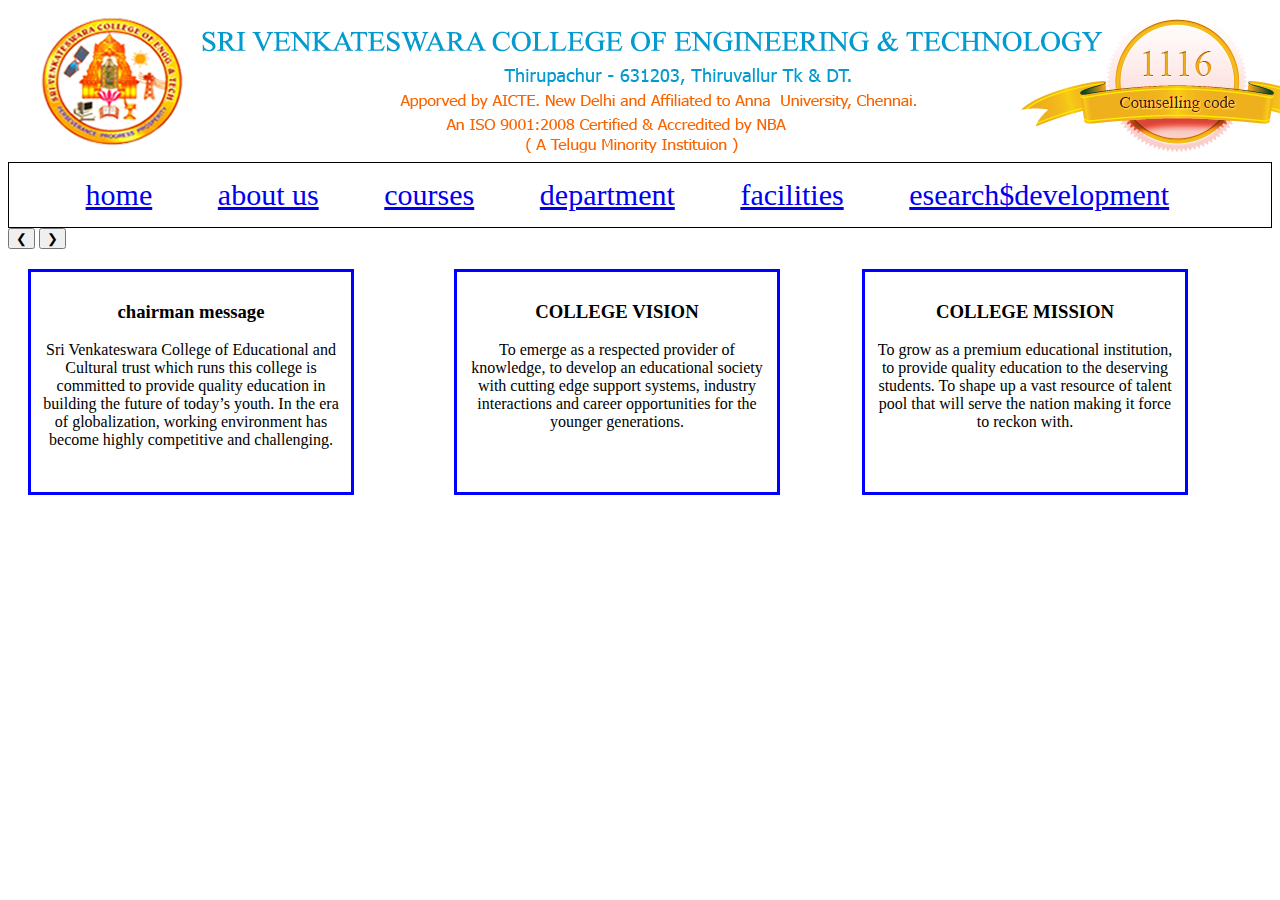
<file: index.html>
<!DOCTYPE html>
<html lang="en" dir="ltr">
  <head>
    <link rel="stylesheet" href="hid.css">


    <meta charset="utf-8">
    <title>project</title>
  </head>
  <body>
    <img src="banner.png" alt="">
    <table>
      <div class="list">
        <a href="#">home</a>
        <a href="#">about us</a>
      <a href="#">courses</a>
      <a href="#">department</a>
      <a href="#">facilities</a>
      <a href="#">esearch$development</a>
        </div>
        <div class="slideshows">

            <img class="slideshow" src="18.jpg" alt="">

          <img  class="slideshow"src="9.jpg" alt="">

            <img  class="slideshow" src="7.jpg" alt="">



  <button class="w3-button w3-black w3-display-left" onclick="plusDivs(-1)">&#10094;</button>
  <button class="w3-button w3-black w3-display-right" onclick="plusDivs(1)">&#10095;</button>

        </div>

      <div class="three">
        <div id="first">
          <h3>chairman message</h3>
          <p> Sri Venkateswara College of Educational and Cultural trust which runs this college is committed to provide quality education in building the future of today’s youth. In the era of globalization, working environment has become highly competitive and challenging.
          </p>

        </div>
        <div id="second">
          <h3>COLLEGE VISION</h3>
          <p>  To emerge as a respected provider of knowledge, to develop an educational society with cutting edge support systems, industry interactions and career opportunities for the younger generations.</p>


        </div>
        <div id="third">
          <h3>COLLEGE MISSION</h3>
          <p>   To grow as a premium educational institution, to provide quality education to the deserving students. To shape up a vast resource of talent pool that will serve the nation making it force to reckon with.</p>
        </div>


      </div>

<script type="text/javascript">
var slideindex=1;
showdivs(slideindex);

function plusdivs(n){
  showdivs(slideindex +=n);
}
function showdivs(n){
  var i;
  var x=document.getElementsByClassName('slideshow')
  if (n > x.length) {slideIndex = 1}
 if (n < 1) {slideIndex = x.length}
 for (i = 0; i < x.length; i++) {
   x[i].style.display = "none";
 }
 x[slideIndex-1].style.display = "block";

}

</script>





  </body>
</html>
</file>
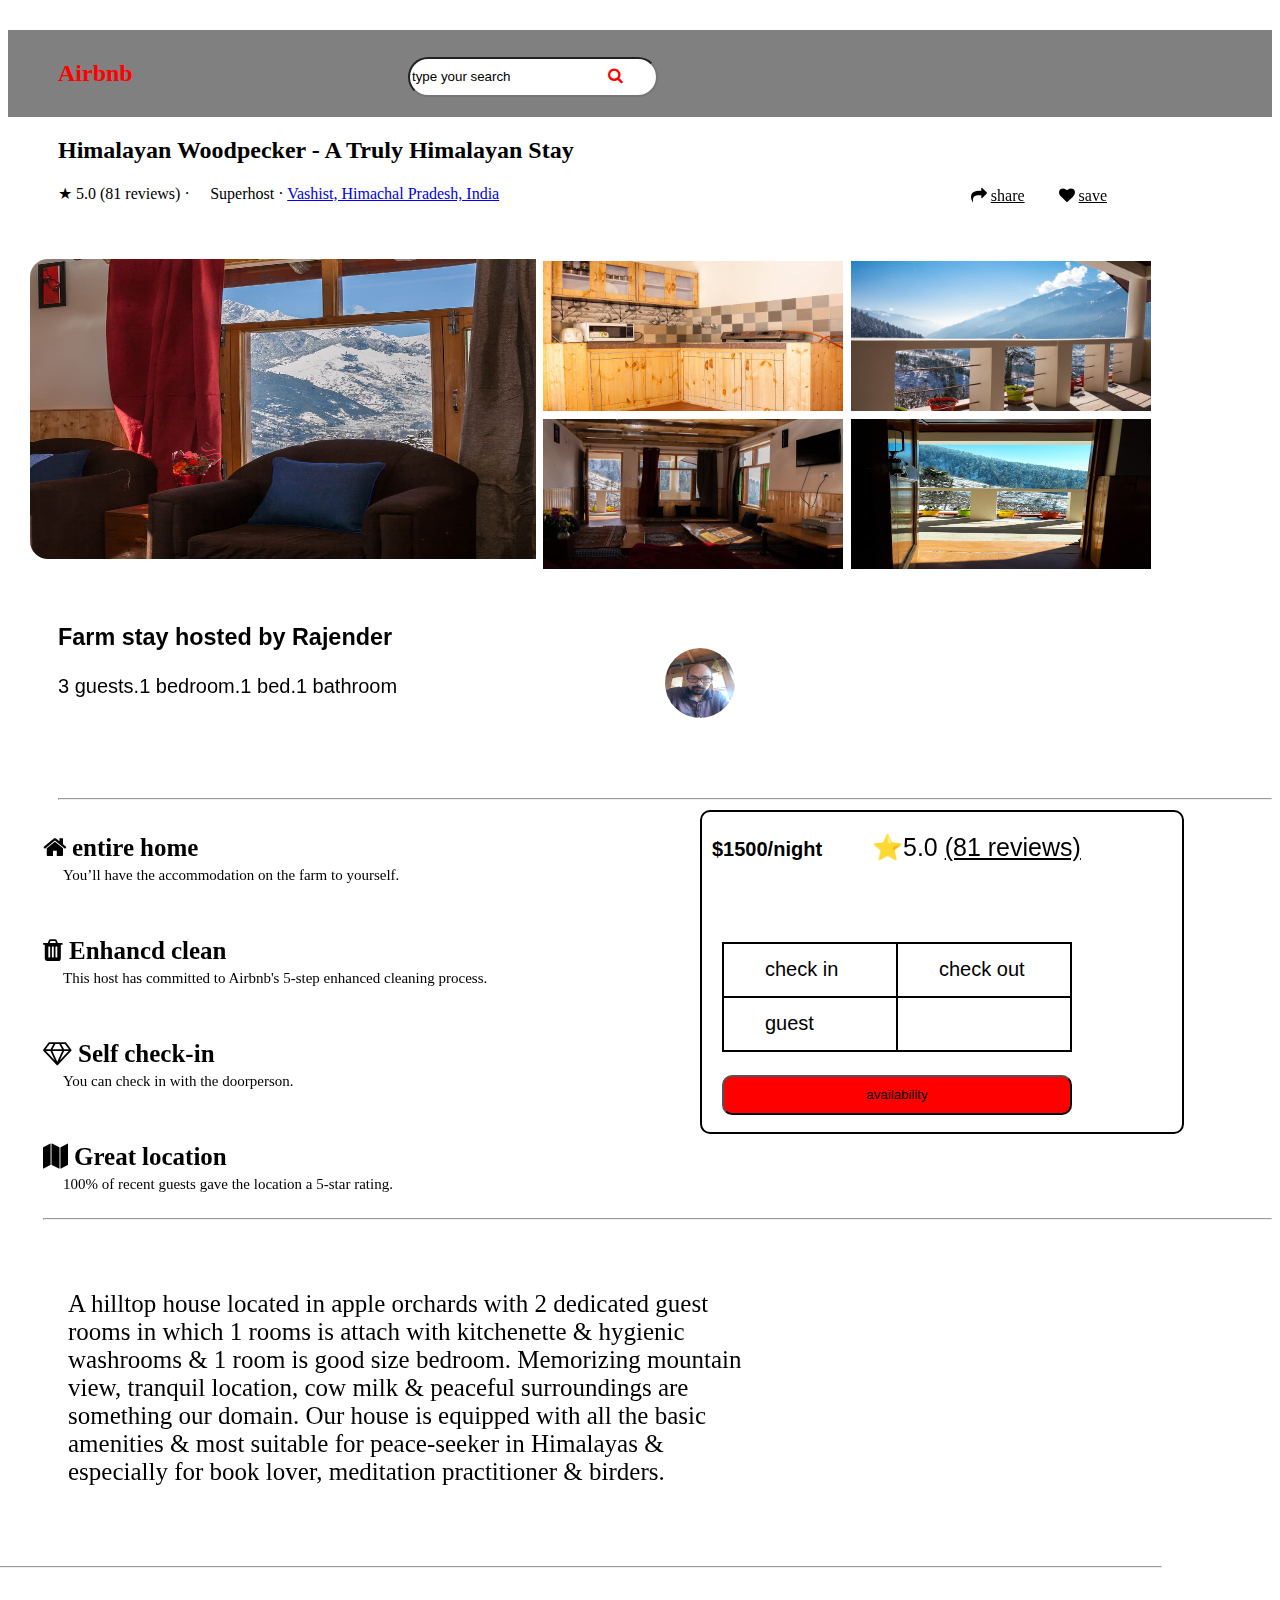
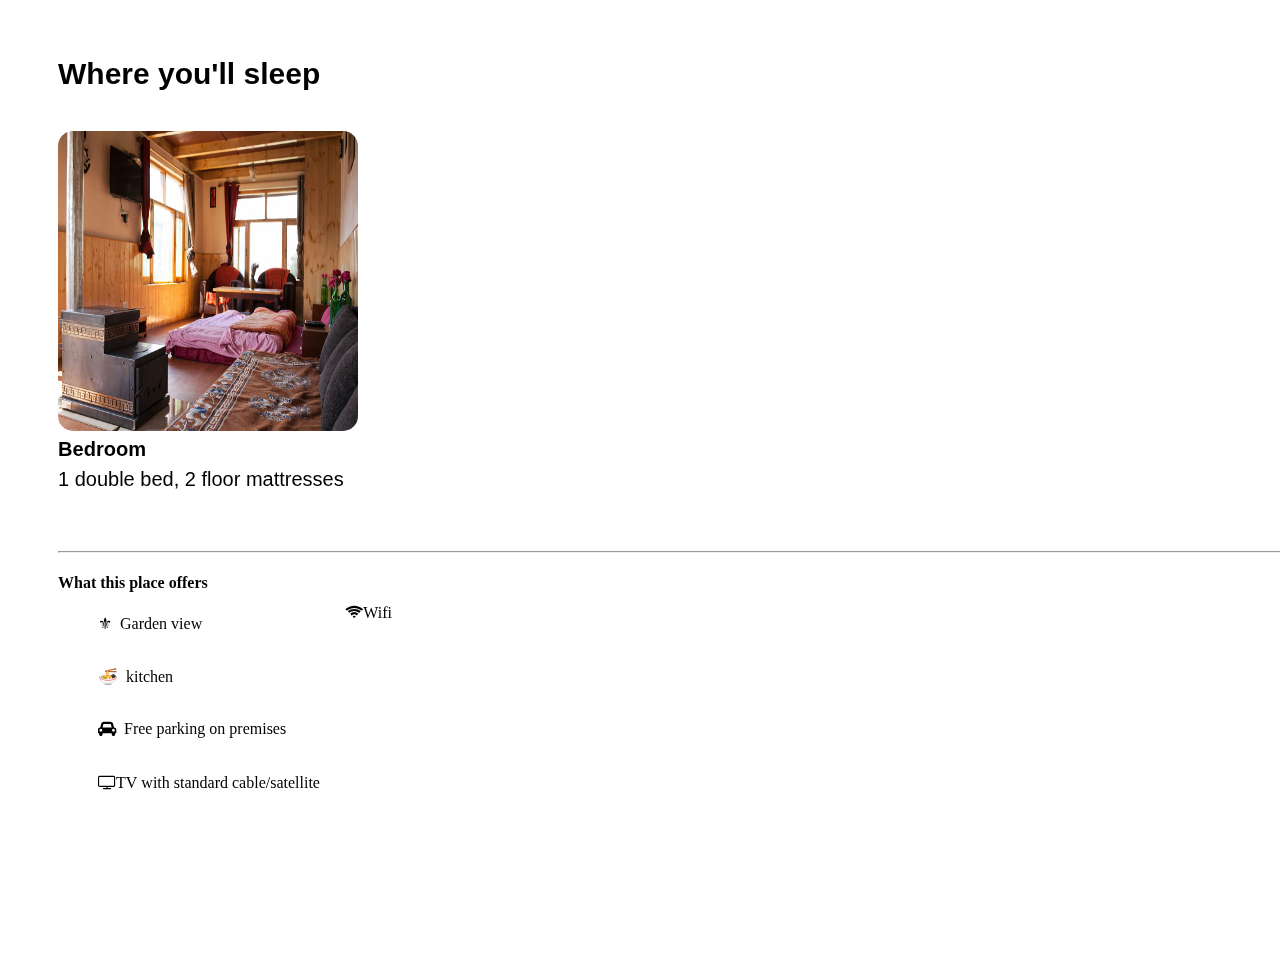
<file: task.html>
<!DOCTYPE html>
<html lang="en" dir="ltr">
  <head>
    <meta charset="utf-8">
    <title>himaalayas view</title>
    <link rel="stylesheet" href="task.css">
    <meta name="viewport" content="width=device-width, initial-scale=1">
    <link rel="stylesheet" href="https://cdnjs.cloudflare.com/ajax/libs/font-awesome/4.7.0/css/font-awesome.min.css">
  <body>
    <div class="search">
      <h2>Airbnb</h2><input class="searchtype" type="search" name="" value="type your search" ><li class="fa fa-search"></li>
    </div>
    <div class="top">
      <h2>Himalayan Woodpecker - A Truly Himalayan Stay</h2>
      <p class=down> &#9733 5.0
(81 reviews)
·
󰀃
Superhost
·
<a href="#">Vashist, Himachal Pradesh, India</a>

</p>
</div>


    <div class="fronttop">

      <i class="fa fa-share">&nbsp;<u>share</u></i>
      <i class="fa fa-heart">&nbsp;<u>save</u></i>
</div>
 <div class="folder">
<div class="first">
  <img class="first-img" src="task1.jpg" alt="">
</div>
<div class="second">
  <img class="second-img" src="task2.jpg" alt="">
  <img class="second-img" src="task3.jpg" alt="">

</div>
<div class="third">
  <img class="third-img" src="task4.jpg" alt="">
  <img class="third-img" src="task5.jpg" alt="">

    </div>
</div>
<div class="host">
  <h3>Farm stay hosted by Rajender</h3>
<p>3 guests.1 bedroom.1 bed.1 bathroom</p>
<img class="host-img" src="host.jpg" alt=""><hr>

  <div class="side">
    <h4>$1500/night</h4><p class="para">⭐5.0
<u>(81 reviews)</u></p>
<div class="checking">
  <table >
    <tr>
      <td>check in</td><td>check out</td>
    </tr>
    <tr>
      <td>guest</td>
    </tr>
  </table><br>
  <button type="button" name="button">availability</button>

</div>
  </div>
</div>
<div class="home">
<i class="fa fa-home">&nbsp<b>entire home</b></i>
<p>You’ll have the accommodation on the farm to yourself.</p><br>
<i class="fa fa-trash">&nbsp<b>Enhancd clean</b></i>
<p>This host has committed to Airbnb's 5-step enhanced cleaning process.</p><br>
<i class="fa fa-diamond">&nbsp<b>Self check-in</b></i>
<p>You can check in with the doorperson.</p><br>
<i class="fa fa-map">&nbsp<b>Great location</b></i>
<p>100% of recent guests gave the location a 5-star rating.</p><hr>

</div>
<div class="last">
  <p class="para">A hilltop house located in apple orchards with 2 dedicated guest rooms in which 1 rooms is attach with kitchenette & hygienic washrooms & 1 room is good size bedroom. Memorizing mountain view, tranquil location, cow milk & peaceful surroundings are something our domain. Our house is equipped with all the basic amenities & most suitable for peace-seeker in Himalayas & especially for book lover, meditation practitioner & birders.</p>
<hr>
</div>
<div class="sleep">
  <h4>Where you'll sleep</h4>

  <img class="sleep-img" src="sleep.jpg" alt="">
<div class="bedroom">
  <h6>Bedroom</h6><p>1 double bed, 2 floor mattresses</p>
  <hr>
</div>
</div>
<div class="offer">
  <h4>What this place offers</h4>
  <ul>
<ii><span>⚜</span>&nbsp&nbspGarden view</li><br><br>
  <p><span>🍜</span>&nbsp&nbspkitchen</p><br>
  <li class="fa fa-car">&nbsp&nbspFree parking on premises</li>
  <br><br><br>
<li class="fa fa-tv">TV with standard cable/satellite</li>
</ul>
<div class="wifi">
  <ul>
    <li class="fa fa-wifi">Wifi</li>

  </ul>
</div>
</div>







  </body>
</html>
</file>
<file: hid.css>
.slideshow{
display: none;
}
.list
{
background-color: white;
border-top: 1px solid;
border-left: 1px solid;
border-right: 1px solid;
border-bottom: 1px solid;
padding: 15px;
}
.list a
{
  text-align: center;
  padding-left: 5%;
  font-size: 30px;
}
.three
{
  text-align: center;
  width:1200px;
  height:500px;
  background-color: white;

}
#first
{
  float:left;
  width:300px;
  height:200px;
  background-color: white;
  border:solid blue;
  padding: 10px;
  margin: 20px;
}
#second
{

    float:left;
    width:300px;
    height:200px;
    background-color: white;
    border:solid blue;
  margin: 20px;
    margin-left: 80px;
    padding: 10px;


}
#third
{

    float:right;
    width:300px;
    height:200px;
    background-color: white;
    border:solid blue;
    padding: 10px;
      margin: 20px;
}
</file>
<file: task.css>
.top{
 padding-left:  50px;


}
.down
{

}
.fronttop
{
text-align: right;
position: relative;
right:135px;
bottom:32px;

}
.fa
{padding-right: 30px;

}
.first-img
{width: 40%;
height: 300px;
padding: 2px;
margin: 20px;
border-radius: 20px 0px 0px 20px;

}

.second-img{
width: 300px;
height: 150px;
padding:2px;
margin: 2px;


}

.second{
  display: flex;
  position: relative;
  left: 42%;
  bottom: 328px;


}

.third-img{
  width: 300px;
  height: 150px;
  padding:2px;
  margin: 2px;


}

.third{
  display: flex;
  position: relative;
  left: 42%;
  bottom: 328px;

}
.host{
 position: relative;
 bottom: 300px;
 padding-left: 50px;
 font-size: 20px;
 font-family:sans-serif;

}
.host-img{

  display: flex;
  position: relative;
  left: 50%;
bottom: 70px;
box-sizing: border-box;
border-radius: 50%;
width: 70px;height: 70px;

}
.checking table,td,tr
{border: 2px solid black;
border-collapse: collapse;
width:350px;
height:50px;
position: relative;
left:20px;

}
.side h4
{
  padding-left: 10px;
}

.para
{
  position: relative;
  left: 170px;
  bottom: 55px;

}
button
{
  position: relative;
  left:20px;
  width:350px;
  height:40px;
  background-color:red;
  border-radius: 10px;
}
.side
{
  position: -webkit-sticky;
 position: sticky;
 top: 0;
   width: 480px;
   left: 700px;
  border: 2px solid black;
  height: 320px;
  border-radius: 10px;
  background-color: white;
}

.home
{
  position: relative;
  bottom: 600px;
  padding-left: 35px;
  font-size: 25px;
}
.home p
{
  position: relative;
  left: 20px;
  bottom: 10px;
  font-size: 15px;

}
.last
{
  position: relative;
  bottom: 500px;
  right: 110px;
}
.para{
    max-width:700px;;
    font-size: 25px;
}
.sleep
{
  position: relative;
  bottom: 450px;
  left: 50px;
  font-size: 30px;
  font-family: sans-serif;
}
.sleep-img
{
  position: absolute;
  width:300px;
  height: 300px;
  border-radius: 15px;
}
.bedroom{
  position:relative;
  top: 300px;
}
.bedroom p
{
position: relative;
bottom: 40px;
font-size: 20px;
}
.offer{
  position: relative;
  bottom: 150px;
  left: 50px;
}
.wifi
{
  position:absolute;
  right: 900px;
  bottom:154px;
}
.search
{
  position: sticky;
  top: 0;
  border-color: solid black;
  background-color:grey;

}
.search h2

{ position: relative;
  top: 30px;
   padding-left: 50px;
 margin-top: 30px;
  color: red;
  font-weight: bold;

}
.searchtype
{
  position: relative;
  left: 400px;
  bottom: 20px;
  height: 40px;
  width: 250px;
  border-radius: 20px;
}
.search li
{
  position: relative;
  left: 350px;
  bottom: 20px;
  color: red;
}
</file>
